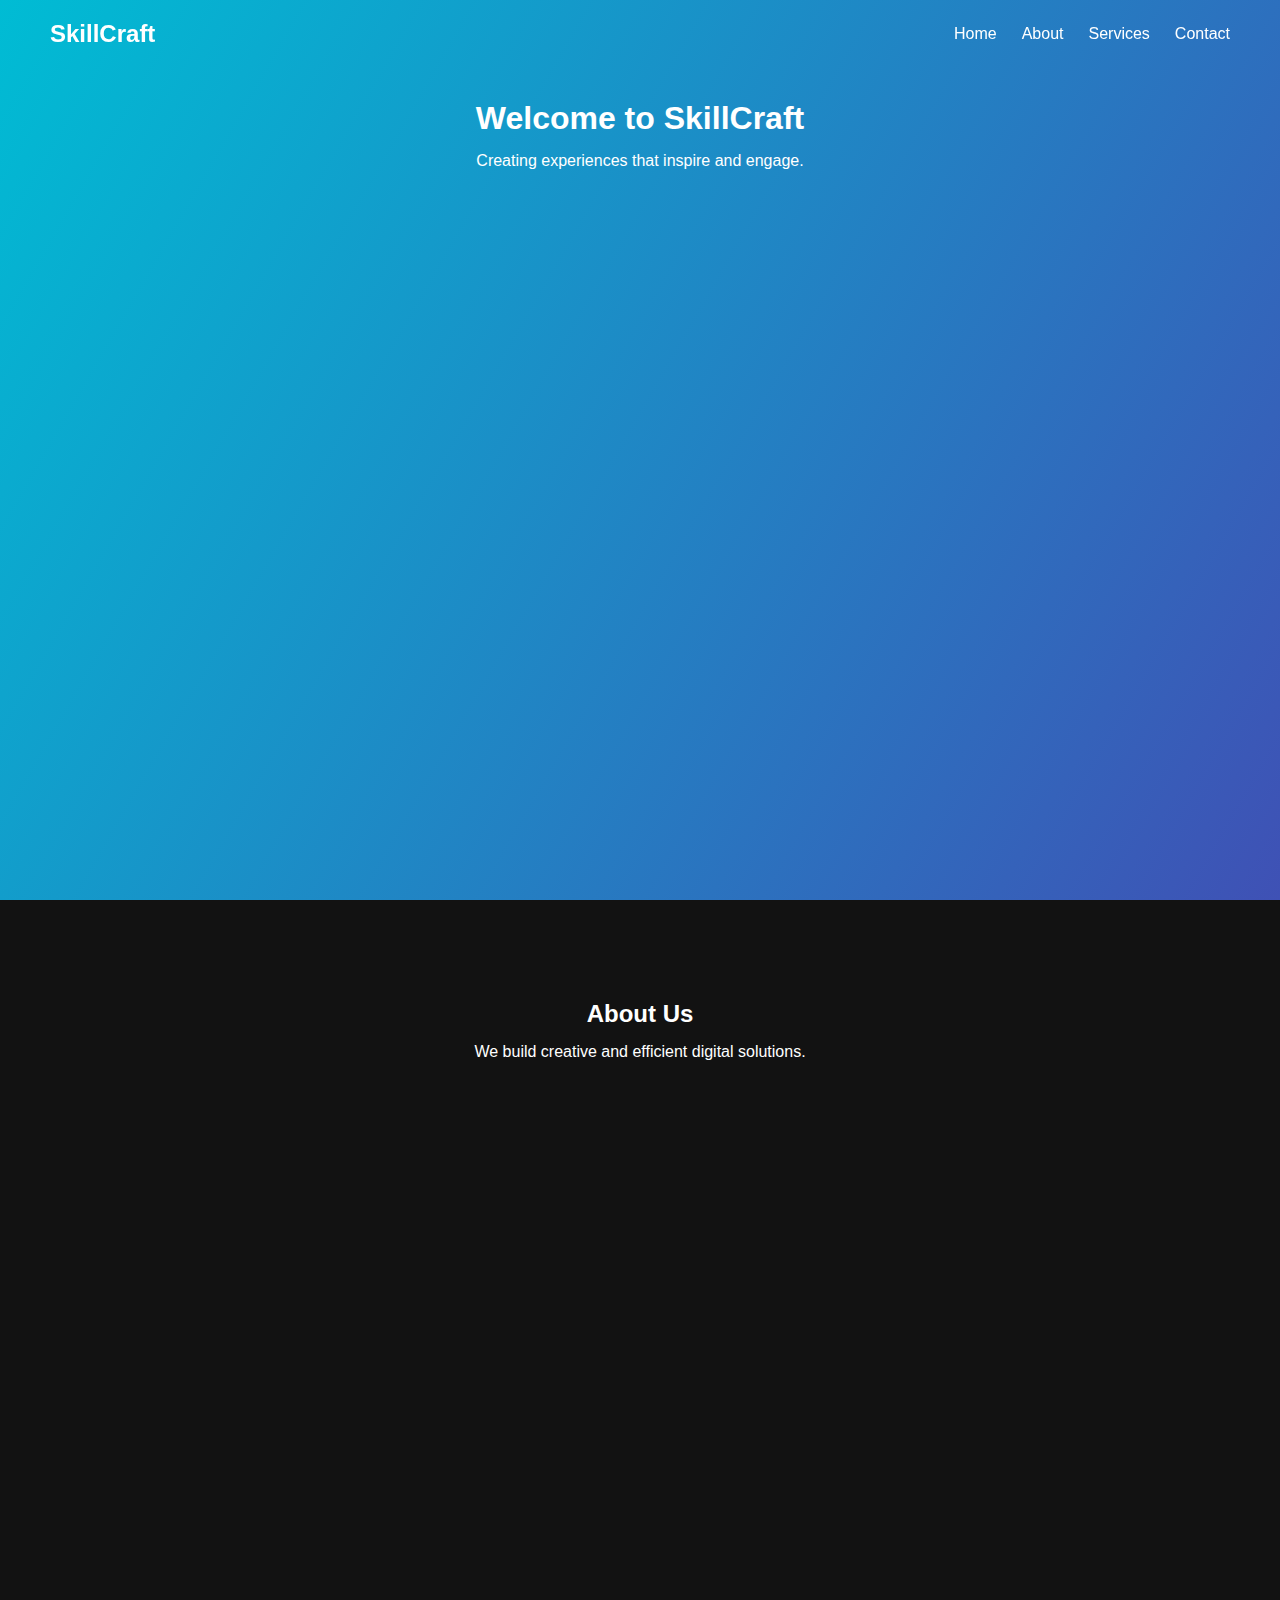
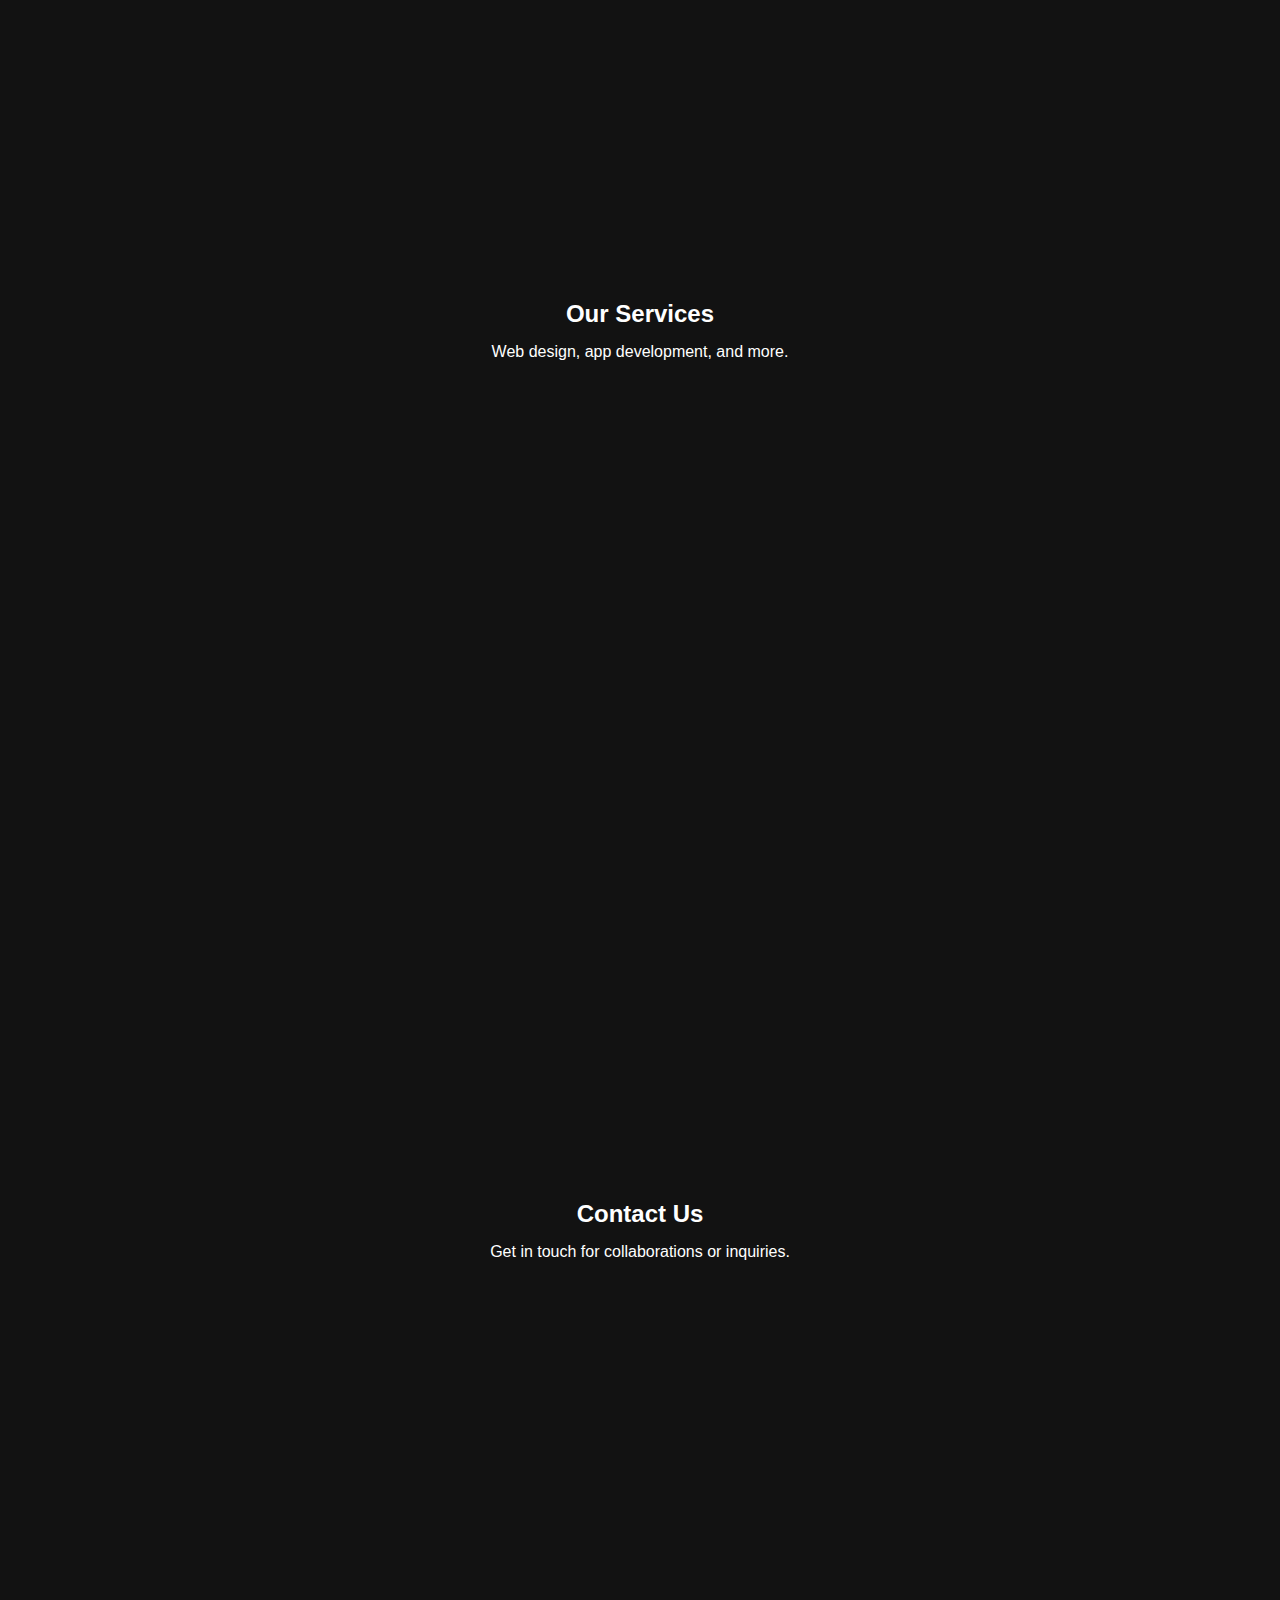
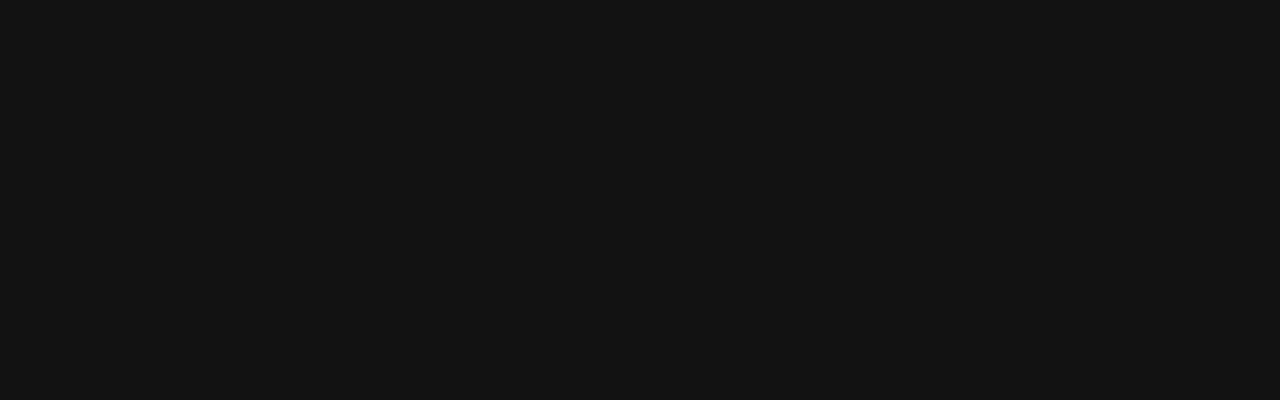
<file: Task01_Responsive_Landing_Page/index.html>
<!DOCTYPE html>
<html lang="en">
<head>
  <meta charset="UTF-8" />
  <meta name="viewport" content="width=device-width, initial-scale=1.0" />
  <title>Responsive Landing Page</title>
  <link rel="stylesheet" href="style.css" />
</head>
<body>
  <header id="navbar">
    <div class="logo">SkillCraft</div>
    <nav>
      <ul>
        <li><a href="#home">Home</a></li>
        <li><a href="#about">About</a></li>
        <li><a href="#services">Services</a></li>
        <li><a href="#contact">Contact</a></li>
      </ul>
    </nav>
  </header>

  <section id="home" class="section hero">
    <h1>Welcome to SkillCraft</h1>
    <p>Creating experiences that inspire and engage.</p>
  </section>

  <section id="about" class="section">
    <h2>About Us</h2>
    <p>We build creative and efficient digital solutions.</p>
  </section>

  <section id="services" class="section">
    <h2>Our Services</h2>
    <p>Web design, app development, and more.</p>
  </section>

  <section id="contact" class="section">
    <h2>Contact Us</h2>
    <p>Get in touch for collaborations or inquiries.</p>
  </section>

  <script src="script.js"></script>
</body>
</html>
</file>
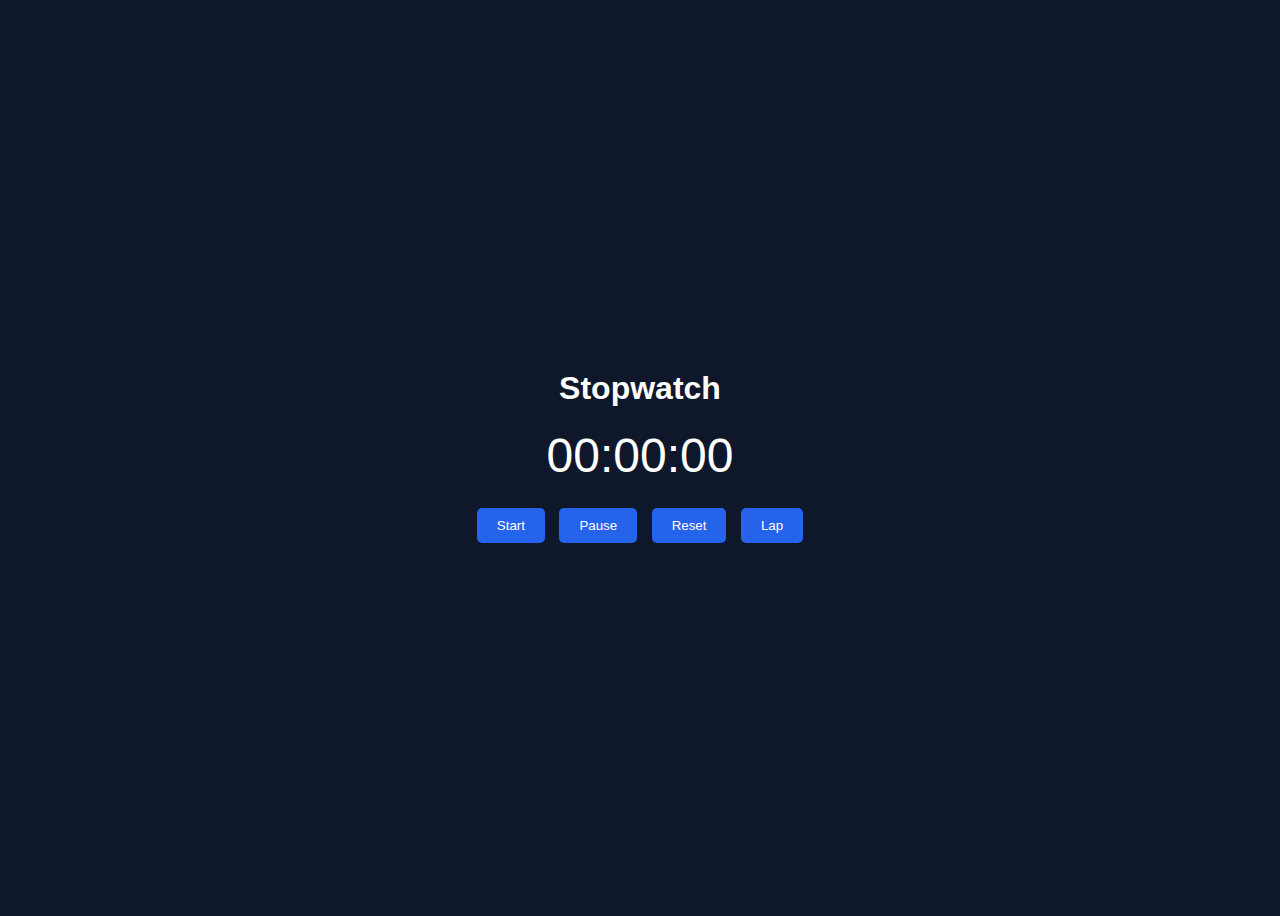
<file: Task02_Stopwatch_App/index.html>
<!DOCTYPE html>
<html lang="en">
<head>
  <meta charset="UTF-8">
  <meta name="viewport" content="width=device-width, initial-scale=1.0">
  <title>Stopwatch App</title>
  <link rel="stylesheet" href="style.css">
</head>
<body>
  <div class="container">
    <h1>Stopwatch</h1>
    <div class="display" id="display">00:00:00</div>
    <div class="buttons">
      <button id="start">Start</button>
      <button id="pause">Pause</button>
      <button id="reset">Reset</button>
      <button id="lap">Lap</button>
    </div>
    <ul id="laps"></ul>
  </div>
  <script src="script.js"></script>
</body>
</html>
</file>
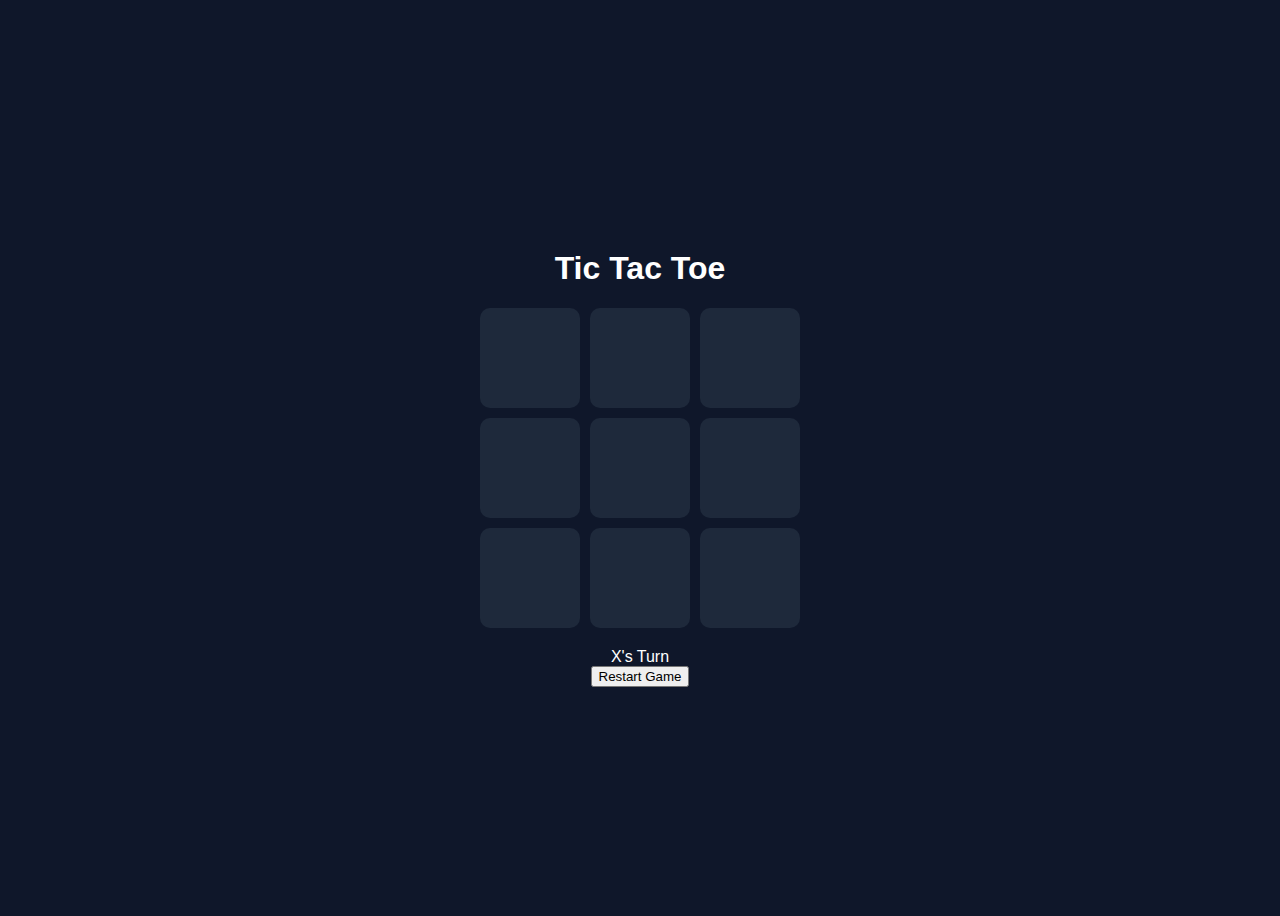
<file: Task03_TicTacToe_App/index.html>
<!DOCTYPE html>
<html lang="en">
<head>
  <meta charset="UTF-8" />
  <meta name="viewport" content="width=device-width, initial-scale=1.0" />
  <title>Tic Tac Toe</title>
  <link rel="stylesheet" href="style.css" />
</head>
<body>
  <div class="container">
    <h1>Tic Tac Toe</h1>
    <div id="board" class="board"></div>
    <div id="status"></div>
    <button id="reset">Restart Game</button>
  </div>
  <script src="script.js"></script>
</body>
</html>
</file>
<file: Task01_Responsive_Landing_Page/style.css>
* {
  margin: 0;
  padding: 0;
  box-sizing: border-box;
  font-family: "Poppins", sans-serif;
}

body {
  scroll-behavior: smooth;
}

header {
  position: fixed;
  width: 100%;
  top: 0;
  left: 0;
  background: transparent;
  display: flex;
  justify-content: space-between;
  align-items: center;
  padding: 20px 50px;
  transition: 0.3s;
  z-index: 1000;
}

header.scrolled {
  background: #111;
  box-shadow: 0 2px 10px rgba(0, 0, 0, 0.3);
}

.logo {
  color: #fff;
  font-size: 1.5rem;
  font-weight: bold;
}

nav ul {
  list-style: none;
  display: flex;
  gap: 25px;
}

nav a {
  color: white;
  text-decoration: none;
  font-weight: 500;
  transition: 0.3s;
}

nav a:hover {
  color: #00bcd4;
}

.section {
  height: 100vh;
  padding: 100px 50px;
  background: #121212;
  color: white;
  text-align: center;
}

.hero {
  background: linear-gradient(120deg, #00bcd4, #3f51b5);
}

h1, h2 {
  margin-bottom: 15px;
}

@media (max-width: 768px) {
  nav ul {
    flex-direction: column;
    background: #222;
    position: absolute;
    top: 70px;
    right: 0;
    width: 200px;
    display: none;
  }
  nav ul.active {
    display: flex;
  }
}
</file>
<file: Task02_Stopwatch_App/style.css>
body {
  background: #0f172a;
  color: #fff;
  display: flex;
  justify-content: center;
  align-items: center;
  height: 100vh;
  font-family: "Poppins", sans-serif;
}

.container {
  text-align: center;
}

.display {
  font-size: 3rem;
  margin: 20px 0;
}

button {
  margin: 5px;
  padding: 10px 20px;
  background: #2563eb;
  border: none;
  color: white;
  border-radius: 5px;
  cursor: pointer;
  transition: 0.3s;
}

button:hover {
  background: #1e40af;
}

#laps {
  list-style: none;
  margin-top: 20px;
  text-align: left;
}
</file>
<file: Task03_TicTacToe_App/style.css>
body {
  background: #0f172a;
  color: #fff;
  display: flex;
  justify-content: center;
  align-items: center;
  height: 100vh;
  font-family: "Poppins", sans-serif;
}

.container {
  text-align: center;
}

.board {
  display: grid;
  grid-template-columns: repeat(3, 100px);
  gap: 10px;
  margin: 20px auto;
}

.cell {
  width: 100px;
  height: 100px;
  background: #1e293b;
  display: flex;
  justify-content: center;
  align-items: center;
  font-size: 2rem;
  cursor: pointer;
  border-radius: 10px;
  transition: 0.3s;
}

.cell:hover {
  background: #2563eb;
}
</file>
